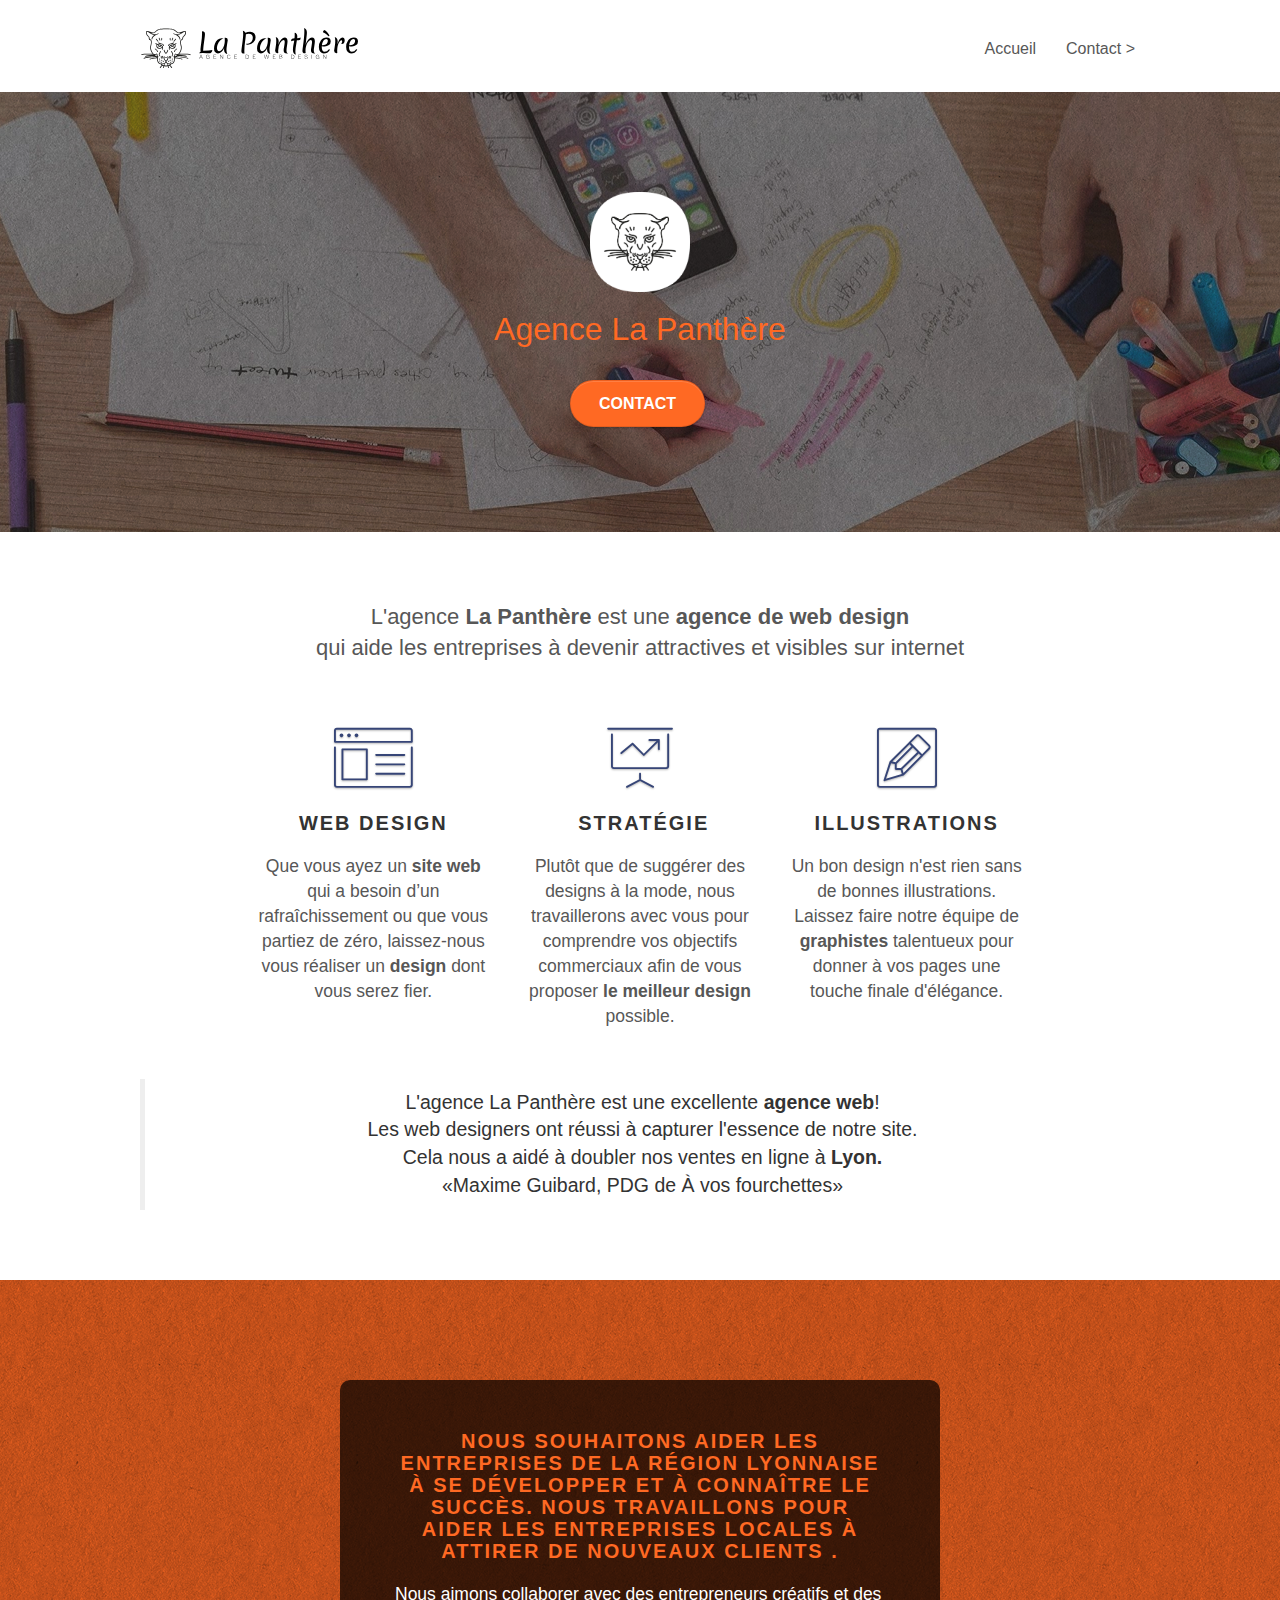
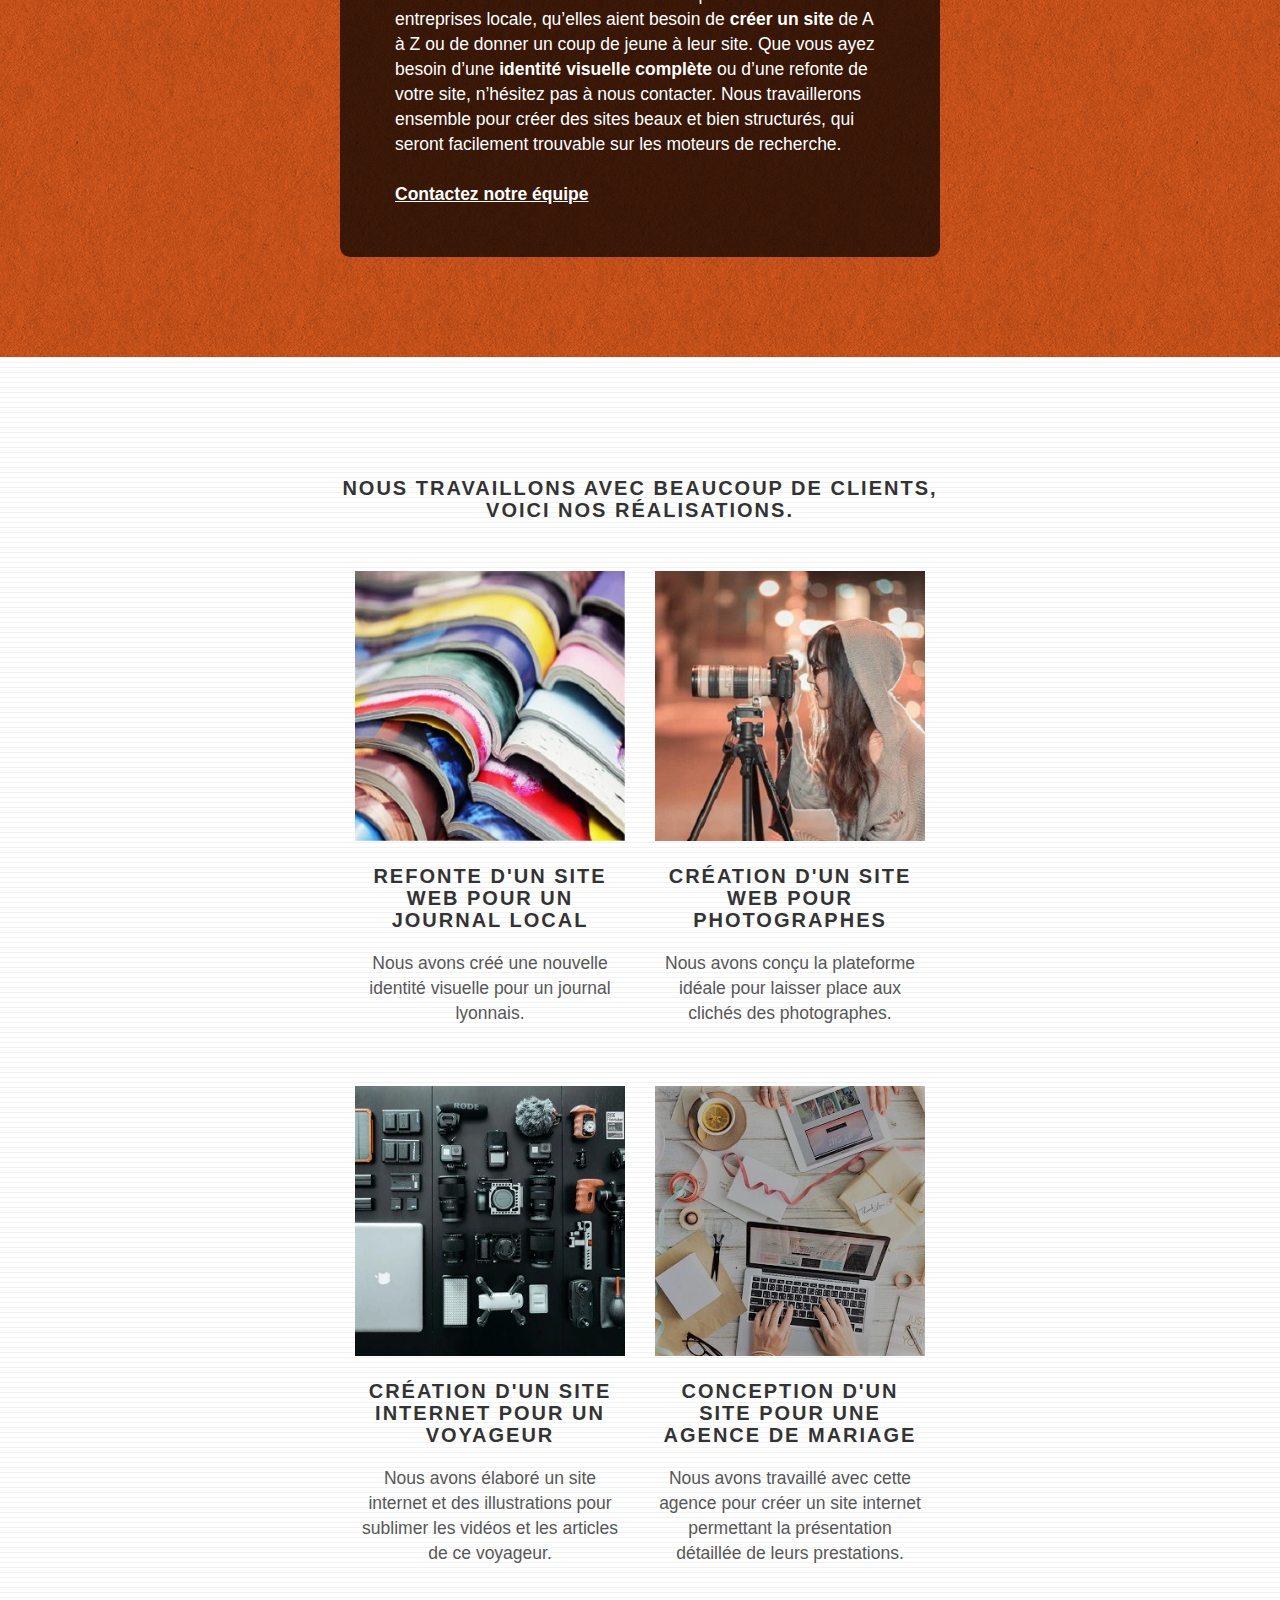
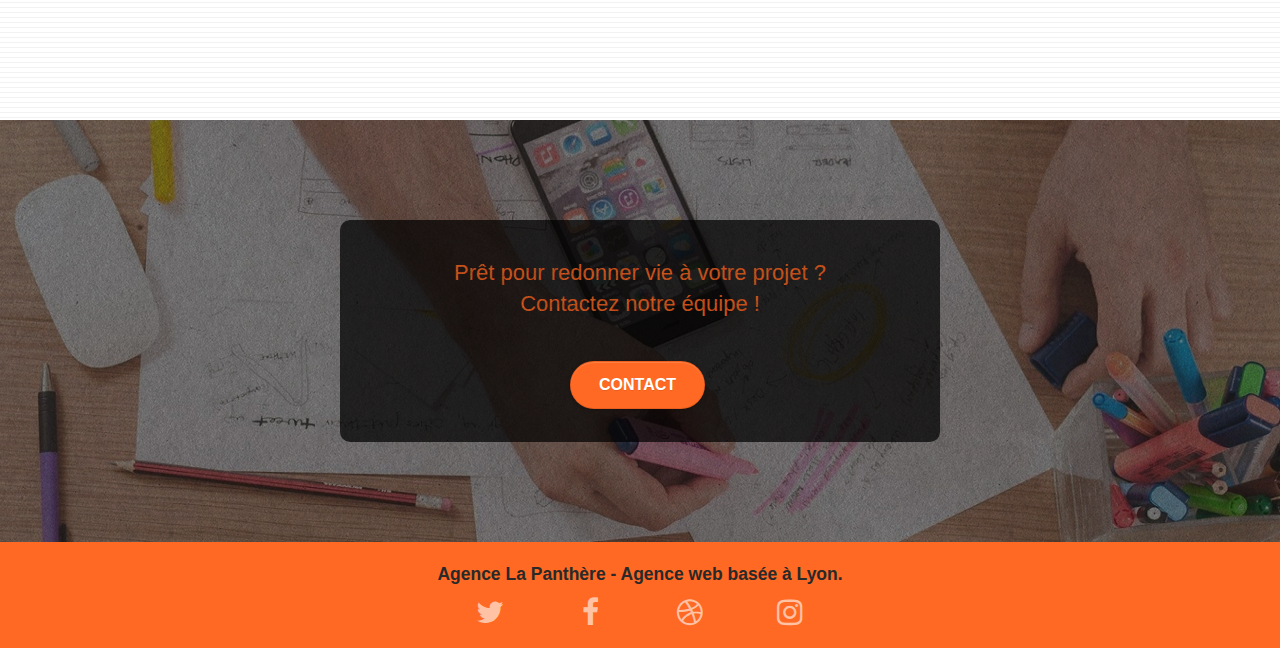
<file: index.html>
<!doctype html>
<html lang="fr">
<head>
    <meta charset="utf-8">
	<meta name="viewport" content="width=device-width, initial-scale=1.0, viewport-fit=cover">	
	
	<meta name="robots" content="index, follow">
	<link rel="canonical" href="https://jo-ros.github.io/LaPanthere/"/>

    <meta name="description" content="L'agence La Panthère est une agence de web deign qui aide les entreprises de la région Lyonnaise à devenir attractives et visibles sur internet.">
	<meta name="google-site-verification" content="tx7bGaD2wYAsXswZBOIm1iJ3sX8vSJS1hgqdWp2BhRU" />
    
	<link rel="shortcut icon" type="image/png" href="favicon.jpg">    
	<link rel="stylesheet" type="text/css" href="./css/bootstrap.css">
	<link rel="stylesheet" type="text/css" href="style.css">
	<link rel="stylesheet" type="text/css" href="./css/font-awesome.css">
	<link rel="stylesheet" type="text/css" href="./css/et-line.css">
	
    
	<script src="./js/jquery-2.1.0.js"></script>
	<script src="./js/jquery.touchSwipe.js"></script>
	<script async src="./js/bootstrap.js"></script>
	<script async src="./js/blocs.js"></script>
	<script async src="./js/gmaps.js"></script>
    
	<title>La Panthère - L'Agence de Web Design Lyonnaise!</title>

    
<!-- Analytics -->
	<!-- Global site tag (gtag.js) - Google Analytics -->
	<script async src="https://www.googletagmanager.com/gtag/js?id=G-DRRRZV0BL2"></script>
	<script>
	window.dataLayer = window.dataLayer || [];
	function gtag(){dataLayer.push(arguments);}
	gtag('js', new Date());

	gtag('config', 'G-DRRRZV0BL2');
	</script>
 
<!-- Analytics END -->
    
</head>
<body>
<!-- Principal conteneur -->
<main class="page-container">
    
<!-- bloc-0 -->
<header class="bloc bgc-white l-bloc " id="bloc-0">
	<div class="container bloc-sm">

		<nav class="navbar row">
			<div class="navbar-header">
				<a class="navbar-brand" href="index.html"><img src="img/agence-la-panthere-monochrome.svg" alt="Logo La Panthère" height="40" /></a>
				<button id="nav-toggle" type="button" class="ui-navbar-toggle navbar-toggle" data-toggle="collapse" data-target=".navbar-1">
					<span class="sr-only">Toggle navigation</span><span class="icon-bar"></span><span class="icon-bar"></span><span class="icon-bar"></span>
				</button>
			</div>
			<div class="collapse navbar-collapse navbar-1 special-dropdown-nav">
				<ul class="site-navigation nav navbar-nav">
					<li>
						<a href="index.html">Accueil</a>
					</li>
					<li>
						<a href="Contact.html">Contact &gt;</a>
					</li>
				</ul>
			</div>
		</nav>
	</div>
</header>
<!-- bloc-0 END -->

<!-- bloc-1-presentation -->
<section class="bloc bgc-dark-slate-blue bg-banniere d-bloc bg-t-edge bloc-bg-texture texture-paper b-parallax" id="bloc-1-hero">
	<div class="container bloc-lg">
		<div class="row tight-width-whitespace">
			<div class="col-sm-12">
				<img src="img/logo.png" class="center-block image-resize-mode" width="100" alt="Logo La Panthère" />
				<h1 class="text-center hero-bloc-text tc-white ">
					Agence La Panthère
				</h1>
				<div class="text-center">
					<a href="Contact.html" class="btn btn-lg btn-clean btn-rd cta-hero btn-atomic-tangerine" id="cta-hero">Contact</a>
				</div>
			</div>
		</div>
	</div>
</section>
<!-- bloc-1-presentation END -->

<!-- bloc-2-services -->
<section class="bloc bgc-white l-bloc" id="bloc-2-services">
	<div class="container bloc-md">
		<h2 class="text-center">L'agence <strong>La Panthère</strong> est une <strong>agence de web design</strong><br> qui aide  les entreprises à devenir attractives et visibles sur internet</h2>
		
		<div class="row voffset-lg med-width-whitespace features-container">
			<div class="col-sm-4">
				<div class="text-center">
					<span class="et-icon-browser sm-shadow icon-dark-slate-blue icons icon-lg"></span>
				</div>
				<h3 class="mg-md text-center">
					Web design
				</h3>
				<p class="text-center ">
					Que vous ayez un <strong>site web</strong> qui a besoin d&rsquo;un rafraîchissement ou que vous partiez de zéro, laissez-nous vous réaliser un <strong>design</strong> dont vous serez fier.
				</p>
			</div>
			<div class="col-sm-4">
				<div class="text-center">
					<span class="et-icon-presentation sm-shadow icon-dark-slate-blue icons icon-lg"></span>
				</div>
				<h3 class="mg-md text-center">
					&nbsp;Stratégie
				</h3>
				<p class="text-center ">
					Plutôt que de suggérer des designs à la mode, nous travaillerons avec vous pour comprendre vos objectifs commerciaux afin de vous proposer <strong>le meilleur design</strong> possible.<br>
				</p>
			</div>
			<div class="col-sm-4">
				<div class="text-center">
					<span class="et-icon-edit sm-shadow icon-dark-slate-blue icons icon-lg"></span>
				</div>
				<h3 class="mg-md text-center">
					Illustrations
				</h3>
				<p class="text-center ">
					Un bon design n'est rien sans de bonnes illustrations. Laissez faire notre équipe de <strong>graphistes</strong> talentueux pour donner à vos pages une touche finale d'élégance.
				</p>
			</div>
		</div>
		<blockquote class="text-center">L'agence La Panthère est une excellente <strong>agence web</strong>!<br> Les web designers ont réussi à capturer l'essence de notre site.<br> Cela nous a  aidé à doubler nos ventes en ligne à <strong>Lyon.</strong> <br> <q>Maxime Guibard, PDG de À vos fourchettes</q></blockquote>
		
	</div>
</section>
<!-- bloc-2-services END -->

<!-- bloc-3-what-i-do -->
<section class="bloc tc-white bgc-atomic-tangerine bg-presentation d-bloc bloc-bg-texture texture-paper b-parallax" id="bloc-3-what-i-do">
	<div class="container bloc-lg">
		<div class="row tight-width-whitespace black-background">
			<div class="col-sm-12">
				<h3 class="mg-md text-center tc-white">
					Nous souhaitons aider les <strong>entreprises de la région Lyonnaise</strong> à se développer et à connaître le succès. Nous travaillons pour aider les entreprises locales à attirer de nouveaux clients .<br>
				</h3>
				<p class=" white">
					Nous aimons collaborer avec des entrepreneurs créatifs et des entreprises locale, qu’elles aient besoin de <strong>créer un site</strong> de A à Z ou de donner un coup de jeune à leur site. Que vous ayez besoin d’une <strong>identité visuelle complète</strong> ou d’une refonte de votre site, n’hésitez pas à nous contacter. Nous travaillerons ensemble pour créer des sites beaux et bien structurés, qui seront facilement trouvable sur les moteurs de recherche. <br><br><a class="ltc-white bold-link" href="page2.html">Contactez notre équipe</a><br>
				</p>
			</div>
		</div>
	</div>
</section>
<!-- bloc-3-what-i-do END -->

<!-- bloc-4-portfolio -->
<section class="bloc bgc-white bg-lines-h2-bg bg-repeat l-bloc" id="bloc-4-portfolio">
	<div class="container bloc-lg">
		
		<h3 class="text-center">Nous travaillons avec beaucoup de clients, <br> voici nos réalisations.</h3>

		<div class="row tight-width-whitespace portfolio-row">
			<div class="col-sm-6 col-sm-12">
				<a href="#" data-lightbox="img/1.webp" data-gallery-id="gallery-1" data-caption="Refonte d'un site web pour un journal local" data-frame="snapshot-lb"><img src="img/1.webp" alt="Photo de journaux" class="img-responsive portfolio-thumb imagess" /></a>
				<h3 class="mg-md text-center">
					Refonte d'un site web pour un journal local
				</h3>
				<p class="text-center">
					Nous avons créé une nouvelle identité visuelle pour un journal lyonnais.
				</p>
			</div>
			<div class="col-sm-6">
				<a href="#" data-lightbox="img/2.webp" data-gallery-id="gallery-1" data-caption="Création d'un site web pour photographes" data-frame="snapshot-lb"><img src="img/2.webp" class="img-responsive portfolio-thumb imagess" alt="Photo d'une photographe" /></a>
				<h3 class="mg-md text-center">
					Création d'un site web pour photographes
				</h3>
				<p class="text-center">
					Nous avons conçu la plateforme idéale pour laisser place aux clichés des photographes.
				</p>
			</div>
		</div>
		<div class="row tight-width-whitespace portfolio-row">
			<div class="col-sm-6">
				<a href="#" data-lightbox="img/3.webp" data-gallery-id="gallery-1" data-caption="Création d'un site internet pour un voyageur" data-frame="snapshot-lb"><img src="img/3.webp" class="img-responsive portfolio-thumb imagess" alt="Photo de materiel hi-tech de type appareils photo, caméras"/></a>
				<h3 class="mg-md text-center">
					Création d'un site internet pour un voyageur
				</h3>
				<p class="text-center">
					Nous avons élaboré un site internet et des illustrations pour sublimer les vidéos et les articles de ce voyageur.
				</p>
			</div>
			<div class="col-sm-6">
				<a href="#" data-lightbox="img/4.webp" data-gallery-id="gallery-1" data-caption="Conception d'un site pour une agence de mariage" data-frame="snapshot-lb"><img src="img/4.webp" class="img-responsive portfolio-thumb imagess" alt="Photo de mains écrivant sur un ordinateur portable" /></a>
				<h3 class="mg-md text-center">
					Conception d'un site pour une agence de mariage
				</h3>
				<p class="text-center">
					Nous avons travaillé avec cette agence pour créer un site internet permettant la présentation détaillée de leurs prestations.
				</p>
			</div>
		</div>
	</div>
</section>
<!-- bloc-4-portfolio END -->

<!-- bloc-5-cta -->
<section class="bloc bgc-dark-slate-blue bg-banniere d-bloc bloc-bg-texture texture-paper" id="bloc-5-cta">
	<div class="container bloc-lg">
		<div class="row footer-cta tight-width-whitespace">
			<h2 class="mg-md text-center tc-white">
				Prêt pour redonner vie à votre projet ?<br>Contactez notre équipe !
			</h2>
			<div class="col-sm-12 text-center">
				<a href="Contact.html" class="btn btn-atomic-tangerine btn-clean btn-rd btn-lg cta-hero">Contact</a>
			</div>
		</div>
	</div>
</section>
<!-- bloc-5-cta END -->

<!-- Footer - bloc-8 -->
<footer class="bloc bgc-atomic-tangerine d-bloc" id="bloc-8">
	<div class="container bloc-sm">
		<div class="row">
			<div class="col-sm-12">
				<p class="text-center">
				<strong class="footer-black">Agence La Panthère - Agence web basée à Lyon.</strong><br>
				</p>
				<div class="row 5 social">
					<div class="col-sm-3">
						<div class="text-center">
							<a class="social twitter" href="#" aria-label="twitter"><span class="fa fa-twitter icon-md"></span></a>
						</div>
					</div>
					<div class="col-sm-3">
						<div class="text-center">
							<a class="social facebook" href="#" aria-label="facebook"><span class="fa fa-facebook icon-md"></span></a>
						</div>
					</div>
					<div class="col-sm-3">
						<div class="text-center">
							<a class="social dribbble" href="#" aria-label="dribble"><span class="fa fa-dribbble icon-md"></span></a>
						</div>
					</div>
					<div class="col-sm-3">
						<div class="text-center">
							<a class="social instagram" href="#" aria-label="instagram"><span class="fa fa-instagram icon-md"></span></a>
						</div>
					</div>
				</div>
			</div>
		</div>
	</div>
</footer>
<!-- Footer - bloc-8 END -->

</main>
<!-- Principal conteneur END -->
    

</body>
</html>
</file>
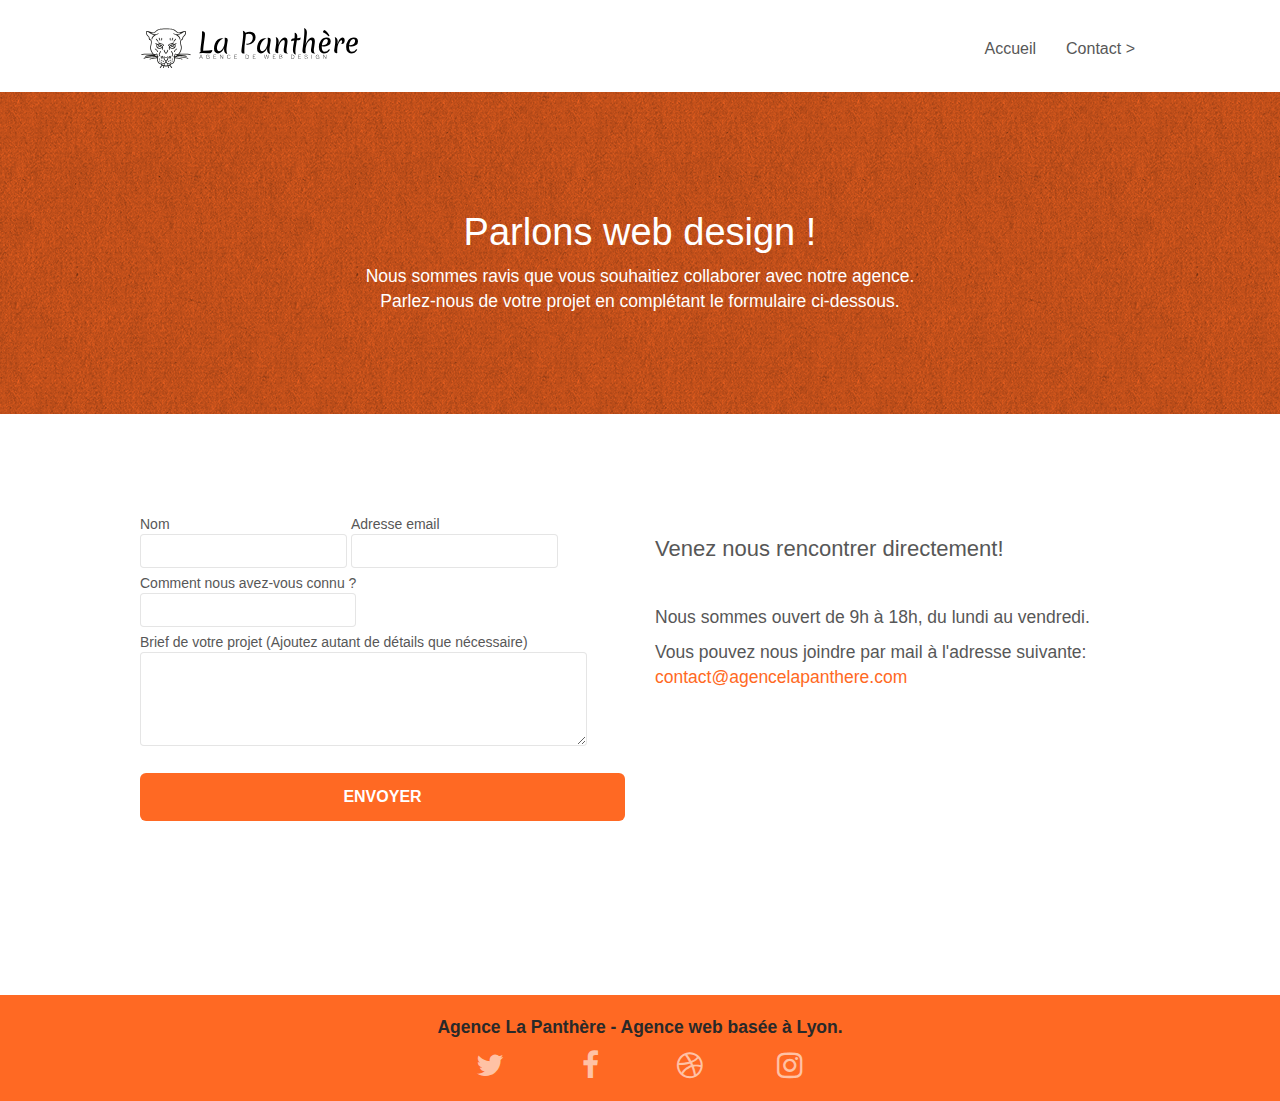
<file: Contact.html>
<!doctype html>
<html lang="fr">
<head>
    <meta charset="utf-8">
	<meta name="viewport" content="width=device-width, initial-scale=1.0, viewport-fit=cover">
    <meta name="description" content="L'agence La Panthère est une agence de web deign qui aide les entreprises de la région Lyonnaise à devenir attractives et visibles sur internet.">
    <link rel="shortcut icon" type="image/png" href="favicon.jpg">
	<meta name="robots" content="index, follow">
	<meta name="google-site-verification" content="tx7bGaD2wYAsXswZBOIm1iJ3sX8vSJS1hgqdWp2BhRU" />
    
	<link rel="stylesheet" type="text/css" href="./css/bootstrap.css">
	<link rel="stylesheet" type="text/css" href="style.css">
	<link rel="stylesheet" type="text/css" href="./css/font-awesome.css">
	<link rel="stylesheet" type="text/css" href="./css/et-line.css">
	
    
	<script src="./js/jquery-2.1.0.js"></script>
	<script src="./js/jqBootstrapValidation.js"></script>
	<script async src="./js/bootstrap.js"></script>
	<script async src="./js/blocs.js"></script>
	
	<script async src="./js/formHandler.js"></script>
	<!-- Page Contact-->
    <title>Contact | La Panthère</title>
	

    
<!-- Analytics -->
	<script async src="https://www.googletagmanager.com/gtag/js?id=G-DRRRZV0BL2"></script>
	<script>
	window.dataLayer = window.dataLayer || [];
	function gtag(){dataLayer.push(arguments);}
	gtag('js', new Date());

	gtag('config', 'G-DRRRZV0BL2');
	</script>
 
<!-- Analytics END -->
    
</head>
<body>
<!-- Principal conteneur -->
<main class="page-container">
    
<!-- bloc-0 -->
<section class="bloc bgc-white l-bloc " id="bloc-0">
	<div class="container bloc-sm">
		<nav class="navbar row">
			<div class="navbar-header">
				<a class="navbar-brand" href="index.html"><img src="img/agence-la-panthere-monochrome.svg" alt="atlanta web design logo" height="40" /></a>
				<button id="nav-toggle" type="button" class="ui-navbar-toggle navbar-toggle" data-toggle="collapse" data-target=".navbar-1">
					<span class="sr-only">Toggle navigation</span><span class="icon-bar"></span><span class="icon-bar"></span><span class="icon-bar"></span>
				</button>
			</div>
			<div class="collapse navbar-collapse navbar-1 special-dropdown-nav">
				<ul class="site-navigation nav navbar-nav">
					<li>
						<a href="index.html">Accueil</a>
					</li>
					<li>
						<a href="page2.html">Contact &gt;</a>
					</li>
				</ul>
			</div> 
		</nav>
	</div>
</section>
<!-- bloc-0 END -->

<!-- bloc-6 -->
<section class="bloc bg-dots-bg bg-repeat bgc-atomic-tangerine d-bloc bloc-bg-texture texture-paper" id="bloc-6">
	<div class="container bloc-lg">
		<div class="row">
			<div class="col-sm-12">
				<h1 class="text-center hero-bloc-text white">
					Parlons web design !
				</h1>
				<p class="text-center mg-lg tight-width-whitespace white">
					Nous sommes ravis que vous souhaitiez collaborer avec notre agence.<br>
					Parlez-nous de votre projet en complétant le formulaire ci-dessous.
				</p>
			</div>
		</div>
	</div>
</section>
<!-- bloc-6 END -->

<!-- bloc-7 -->
<section class="bloc bgc-white l-bloc" id="bloc-7">
	<div class="container bloc-lg">
		<div class="row">
			<div class="col-sm-6">
				<form id="form_1">
					
						<label for="name">
							Nom
							<input id="name" class="form-control" type="text" name="name" required />
						</label>
					
						<label for="email">
							Adresse email
							<input id="email" class="form-control" type="email" name="email" required />
						</label>
					
						<label for="text">
							Comment nous avez-vous connu ?
							<input id="text" class="form-control" type="text" required />
						</label>
					
						<label for="message">
							Brief de votre projet (Ajoutez autant de détails que nécessaire)<br>
							<textarea id="message" class="form-control" rows="4" cols="50" required></textarea>
						</label>
					
					<button class="bloc-button btn btn-lg btn-block cta-hero btn-atomic-tangerine" type="submit">
						Envoyer
					</button>
				</form>
			</div>
			<div class="col-sm-6">
				<h2>Venez nous rencontrer directement!</h2>
				<p>Nous sommes ouvert de 9h à 18h, du lundi au vendredi.</p>
 				<p>Vous pouvez nous joindre par mail à l'adresse suivante: <a href="mailto:contact@agencelapanthere.com" class="tc-white ">contact@agencelapanthere.com</a></p>

				<iframe src="https://www.google.com/maps/embed?pb=!1m18!1m12!1m3!1d2783.083137365216!2d4.827978615197334!3d45.76952407910571!2m3!1f0!2f0!3f0!3m2!1i1024!2i768!4f13.1!3m3!1m2!1s0x47f4eb020f3664e9%3A0x13e3d71752922c1f!2s2%20Pl.%20Sathonay%2C%2069001%20Lyon!5e0!3m2!1sen!2sfr!4v1646504935690!5m2!1sen!2sfr" title="Emplacement des locaux" width="300" height="190" style="border:0;" allowfullscreen="" loading="lazy"></iframe>
			</div>
		</div>
	</div>
</section>
<!-- bloc-7 END -->

<!-- ScrollToTop Button -->
<a class="bloc-button btn btn-d scrollToTop" onclick="scrollToTarget('1')" href="#"><span class="fa fa-chevron-up"></span></a>
<!-- ScrollToTop Button END-->


<!-- Footer - bloc-8 -->
<footer class="bloc bgc-atomic-tangerine d-bloc" id="bloc-8">
	<div class="container bloc-sm">
		<div class="row">
			<div class="col-sm-12">
				<p class="text-center white">
					<strong class="footer-black">Agence La Panthère - Agence web basée à Lyon.</strong><br>
				</p>
				<div class="row row-no-gutters social">
					<div class="col-sm-3">
						<div class="text-center">
							<a class="twitter social" href="#" aria-label="twitter"><span class="fa fa-twitter icon-md"></span></a>
						</div>
					</div>
					<div class="col-sm-3">
						<div class="text-center">
							<a class="facebook social" href="#" aria-label="facebook"><span class="fa fa-facebook icon-md"></span></a>
						</div>
					</div>
					<div class="col-sm-3">
						<div class="text-center">
							<a class="dribbble social" href="#" aria-label="dribble"><span class="fa fa-dribbble icon-md"></span></a>
						</div>
					</div>
					<div class="col-sm-3">
						<div class="text-center">
							<a class="instagram social" href="#" aria-label="instagram"><span class="fa fa-instagram icon-md"></span></a>
						</div>
					</div>
				</div>
			</div>
		</div>
	</div>
</footer>
<!-- Footer - bloc-8 END -->

</main>
<!-- Principal conteneur END -->
    

</body>
</html>
</file>
<file: style.css>
body{max-width:1350px;margin:0 auto;padding:0;background:#FFF;overflow-x:hidden;-webkit-font-smoothing:antialiased;-moz-osx-font-smoothing:grayscale}a,button{transition:all .3s ease-in-out;outline:none!important}a:hover{text-decoration:none;cursor:pointer}#page-loading-blocs-notifaction{position:fixed;top:0;bottom:0;width:100%;z-index:100000;background:#fff url("img/pageload-spinner.gif") no-repeat center center}.bloc{width:100%;clear:both;background:50% 50% no-repeat;padding:0 50px;-webkit-background-size:cover;-moz-background-size:cover;-o-background-size:cover;background-size:cover;position:relative}.bloc .container{padding-left:0;padding-right:0}.bloc-lg{padding:100px 50px}.bloc-md{padding:50px}.bloc-sm{padding:20px 50px}.bg-center,.bg-l-edge,.bg-r-edge,.bg-t-edge,.bg-b-edge,.bg-tl-edge,.bg-bl-edge,.bg-tr-edge,.bg-br-edge,.bg-repeat{-webkit-background-size:auto!important;-moz-background-size:auto!important;-o-background-size:auto!important;background-size:auto!important}.bg-repeat{background:repeat}.bg-t-edge{background:top no-repeat}.bloc-bg-texture::before{content:"";background-size:2px 2px;position:absolute;top:0;bottom:0;left:0;right:0}.texture-paper::before{background:url("img/texture-paper.png");background-size:280px 280px}.b-parallax{background-attachment:fixed}.d-bloc{color:rgba(255,255,255,.7)}.d-bloc button:hover{color:rgba(255,255,255,.9)}.d-bloc .icon-round,.d-bloc .icon-square,.d-bloc .icon-rounded,.d-bloc .icon-semi-rounded-a,.d-bloc .icon-semi-rounded-b{border-color:rgba(255,255,255,.9)}.d-bloc .divider-h span{border-color:rgba(255,255,255,.2)}.d-bloc .a-btn,.d-bloc .navbar a,.d-bloc .navbar-brand,.d-bloc a .icon-sm,.d-bloc a .icon-md,.d-bloc a .icon-lg,.d-bloc a .icon-xl,.d-bloc h1 a,.d-bloc h2 a,.d-bloc h3 a,.d-bloc h4 a,.d-bloc h5 a,.d-bloc h6 a,.d-bloc p a{color:rgba(255,255,255,.6)}.d-bloc .a-btn:hover,.d-bloc .navbar a:hover,.d-bloc .navbar-brand:hover,.d-bloc a:hover .icon-sm,.d-bloc a:hover .icon-md,.d-bloc a:hover .icon-lg,.d-bloc a:hover .icon-xl,.d-bloc h1 a:hover,.d-bloc h2 a:hover,.d-bloc h3 a:hover,.d-bloc h4 a:hover,.d-bloc h5 a:hover,.d-bloc h6 a:hover,.d-bloc p a:hover{color:rgba(255,255,255,1)}.d-bloc .navbar-toggle .icon-bar{background:rgba(255,255,255,1)}.d-bloc .btn-wire,.d-bloc .btn-wire:hover{color:rgba(255,255,255,1);border-color:rgba(255,255,255,1)}.d-bloc .panel{color:rgba(0,0,0,.5)}.d-bloc .panel button:hover{color:rgba(0,0,0,.7)}.d-bloc .panel icon{border-color:rgba(0,0,0,.7)}.d-bloc .panel .divider-h span{border-color:rgba(0,0,0,.1)}.d-bloc .panel .a-btn{color:rgba(0,0,0,.6)}.d-bloc .panel .a-btn:hover{color:rgba(0,0,0,1)}.d-bloc .panel .btn-wire,.d-bloc .panel .btn-wire:hover{color:rgba(0,0,0,.7);border-color:rgba(0,0,0,.3)}.d-bloc .panel,.l-bloc{color:rgba(0,0,0,.5)}.d-bloc .panel button:hover,.l-bloc button:hover{color:rgba(0,0,0,.7)}.l-bloc .icon-round,.l-bloc .icon-square,.l-bloc .icon-rounded,.l-bloc .icon-semi-rounded-a,.l-bloc .icon-semi-rounded-b{border-color:rgba(0,0,0,.7)}.d-bloc .panel .divider-h span,.l-bloc .divider-h span{border-color:rgba(0,0,0,.1)}.d-bloc .panel .a-btn,.l-bloc .a-btn,.l-bloc .navbar a,.l-bloc .navbar-brand,.l-bloc a .icon-sm,.l-bloc a .icon-md,.l-bloc a .icon-lg,.l-bloc a .icon-xl,.l-bloc h1 a,.l-bloc h2 a,.l-bloc h3 a,.l-bloc h4 a,.l-bloc h5 a,.l-bloc h6 a,.l-bloc p a{color:rgba(0,0,0,.6)}.d-bloc .panel .a-btn:hover,.l-bloc .a-btn:hover,.l-bloc .navbar a:hover,.l-bloc .navbar-brand:hover,.l-bloc a:hover .icon-sm,.l-bloc a:hover .icon-md,.l-bloc a:hover .icon-lg,.l-bloc a:hover .icon-xl,.l-bloc h1 a:hover,.l-bloc h2 a:hover,.l-bloc h3 a:hover,.l-bloc h4 a:hover,.l-bloc h5 a:hover,.l-bloc h6 a:hover,.l-bloc p a:hover{color:rgba(0,0,0,1)}.l-bloc .navbar-toggle .icon-bar{color:rgba(0,0,0,.6)}.d-bloc .panel .btn-wire,.d-bloc .panel .btn-wire:hover,.l-bloc .btn-wire,.l-bloc .btn-wire:hover{color:rgba(0,0,0,.7);border-color:rgba(0,0,0,.3)}.voffset{margin-top:30px}.voffset-lg{margin-top:80px}.row-no-gutters{margin-right:0;margin-left:0}.row.row-no-gutters>[class^="col-"],.row.row-no-gutters>[class*=" col-"]{padding-right:0;padding-left:0}#bloc-1-hero h1{font-size:32px}.navbar{margin-bottom:0;z-index:1}.navbar-brand{height:auto;padding:3px 15px;font-size:25px;font-weight:normal;font-weight:600;line-height:44px}.navbar-brand img{max-height:200px;margin:0 5px 0 0;display:inline}.navbar-brand img[src$=svg]{min-width:100px}.nav-center .navbar-brand img{margin:0}.navbar .nav{padding-top:2px;margin-right:-16px;float:right;z-index:1}.nav>li{float:left;margin-top:4px;font-size:16px}.navbar-nav .open .dropdown-menu>li>a{text-align:inherit}.nav>li a:hover,.nav>li a:focus{background:transparent}.navbar-toggle{margin:10px 10px 0 0;border:0}.navbar-toggle:hover{background:transparent!important}.navbar-toggle .icon-bar{background-color:rgba(0,0,0,.5);width:26px}.nav-invert .navbar .nav{float:left}.nav-invert .navbar-header,.nav-invert .navbar-brand{float:right;position:relative;z-index:2}@media(min-width:768px){.site-navigation{position:absolute;top:50%;right:20px;transform:translate(0,-50%);-webkit-transform:translateY(-50%)}.nav>li .dropdown-menu a,.nav>li .dropdown-menu a:hover{color:#484848}.nav-invert .site-navigation{left:0;right:0}.nav-center{text-align:center}.nav-center .navbar-header{width:100%}.nav-center .navbar-header,.nav-center .navbar-brand,.nav-center .nav>li{float:none;display:inline-block}.nav-center .site-navigation{position:relative;width:100%;right:0;margin-right:0;margin-top:20px}.nav-center.mini-nav .navbar-toggle{float:none;margin:10px auto 0}}.nav>li>.dropdown a{background:none!important;display:block;padding:14px 15px}nav .caret{margin:0 5px}.dropdown-menu .dropdown-menu{top:-8px;left:100%}.dropdown-menu .dropmenu-flow-right{top:100%;left:0;margin-left:-1px;border-top-left-radius:0;border-top-right-radius:0}.dropdown-menu .dropdown span{border:4px solid black;border-top-color:transparent;border-right-color:transparent;border-bottom-color:transparent;margin:6px -5px 0 0!important;float:right}.mg-md{margin-top:10px;margin-bottom:20px}.mg-lg{margin-top:10px;margin-bottom:40px}.btn{margin:0 5px 5px 0}.btn.pull-right{margin:0 0 5px 5px}.btn-d,.btn-d:hover,.btn-d:focus{color:#FFF;background:rgba(0,0,0,.3)}button{outline:none!important}.btn-rd{border-radius:40px}.btn-clean{border:1px solid rgba(0,0,0,.08);border-bottom-color:rgba(0,0,0,.1);text-shadow:0 1px 0 rgba(0,0,1,.1);box-shadow:0 1px 3px rgba(0,0,1,.25),inset 0 1px 0 0 rgba(255,255,255,.15)}.icon-md{font-size:30px!important}.icon-lg{font-size:60px!important}.sm-shadow{text-shadow:0 1px 2px rgba(0,0,0,.3)}.panel-sq,.panel-sq .panel-heading,.panel-sq .panel-footer{border-radius:0}.panel-rd{border-radius:30px}.panel-rd .panel-heading{border-radius:29px 29px 0 0}.panel-rd .panel-footer{border-radius:0 0 29px 29px}.form-control{border-color:rgba(0,0,0,.1);box-shadow:none}.scrollToTop{width:40px;height:40px;position:fixed;bottom:20px;right:20px;opacity:0;z-index:500;transition:all .3s ease-in-out}.scrollToTop span{margin-top:6px}.showScrollTop{font-size:14px;opacity:1}a[data-lightbox]{position:relative;display:block;text-align:center}a[data-lightbox]:hover::before{content:"+";font-family:"HelveticaNeue-Light","Helvetica Neue Light","Helvetica Neue",Helvetica,Arial;font-size:32px;width:50px;height:50px;margin-left:-25px;border-radius:50%;background:rgba(0,0,0,.6);color:#FFF;font-weight:100;z-index:1;position:absolute;top:50%;transform:translateY(-50%);-webkit-transform:translateY(-50%)}a[data-lightbox]:hover img{opacity:.6;-webkit-animation-fill-mode:none;animation-fill-mode:none}#lightbox-modal{display:flex;align-items:center}#lightbox-modal .modal-dialog{width:90%;max-width:900px;margin:0 auto 0}#lightbox-modal .modal-dialog img{max-height:90vh;margin:0 auto}.lightbox-caption{padding:20px;color:#FFF;background:rgba(0,0,0,.5);position:absolute;left:15px;right:15px;bottom:5px}.close-lightbox{color:#FFF;font-size:30px;position:absolute;top:20px;right:20px;z-index:20;background:rgba(0,0,0,.5);border:0;line-height:30px;padding:0 9px 5px;opacity:.3}.close-lightbox:hover,.next-lightbox:hover,.prev-lightbox:hover{opacity:1.0;color:#FFF}.next-lightbox,.prev-lightbox{font-size:20px;color:rgba(255,255,255,.9);background:rgba(0,0,0,.5);transition:all .2s ease-in-out;position:absolute;top:45%;z-index:1;opacity:.4}.next-lightbox{padding:6px 8px 1px 13px;right:25px}.prev-lightbox{padding:6px 13px 1px 10px;left:25px}.snapshot-lb .modal-body{padding-bottom:45px}.snapshot-lb .lightbox-caption{padding:0;color:rgba(0,0,0,.5);background:0}h1,h2,h3,h4,h5,h6,p,label,.btn,a{font-family:"helvetica";font-weight:400;color:#575757!important}.container{max-width:1000px}.hero-bloc-text{font-size:38px}.hero-bloc-text-sub{font-size:36px}.statement-bloc-text{line-height:26px;font-style:italic;font-size:20px;text-align:center;font-weight:lighter;max-width:520px;margin:auto auto auto auto}p{font-size:11px}.tight-width-whitespace{max-width:600px;margin:auto auto auto auto}.h1{font-size:20px;font-family:"Open Sans"}.cta-hero{margin-top:22px;color:#fff!important;text-transform:uppercase;padding:12px 28px 12px 28px;font-size:16px;font-weight:700}.social{max-width:400px;margin:auto auto auto auto}h2{font-size:22px;line-height:1.4em}h3{font-size:15px;text-transform:uppercase;font-weight:700;color:#333!important}.med-width-whitespace{max-width:800px;margin:auto auto auto auto;box-shadow:0 0 0 #000}h1{color:#333!important}h4{color:#333!important}.icons{margin-bottom:14px;margin-top:24px}.white{color:#fff!important}.portfolio-thumb{margin-bottom:24px}.portfolio-row{margin-bottom:44px;margin-top:50px}.avatar{box-shadow:0 4px 9px rgba(0,0,0,0.3)}.black-background{background-color:rgba(165,147,99,0.7);padding:40px 40px 40px 40px}.bold-link{font-weight:900;text-decoration:underline!important}.bgc-white{background-color:#fff}.bgc-dark-slate-blue{background-color:#364577}.bgc-atomic-tangerine{background-color:#ff6923}.tc-white{color:#ff6923!important}.btn-atomic-tangerine{background:#ff6923;color:#fff!important}.btn-atomic-tangerine:hover{background:#c27956!important;color:#fff!important}.ltc-white{color:#fff!important}.ltc-white:hover{color:#ccc!important}.ltc-atomic-tangerine{color:#f3976c!important}.ltc-atomic-tangerine:hover{color:#c27956!important}.icon-dark-slate-blue{color:#364577!important;border-color:#364577!important}.bg-dots-bg{background-image:url("img/dots-bg.png")}.bg-lines-h2-bg{background-image:url("img/lines-h2-bg.png")}.bg-banniere{background-image:url("img/agence-la-panthere.webp")}.bg-presentation{background-image:url("img/image-de-presentation.webp")}@media(max-width:1024px){.bloc{padding-left:20px;padding-right:20px}.bloc.full-width-bloc,.bloc-tile-2.full-width-bloc .container,.bloc-tile-3.full-width-bloc .container,.bloc-tile-4.full-width-bloc .container{padding-left:0;padding-right:0}}@media(max-width:992px) and (min-width:768px){.navbar .nav{max-width:80%}.nav-center.navbar .nav{max-width:100%}}@media only screen and (min-width:768px) and (max-width:1024px) and (orientation:landscape){.b-parallax{background-attachment:scroll}}@media(max-width:991px){.container{width:100%}.page-container,#hero-bloc{overflow-x:hidden;position:relative}.bloc-group,.bloc-group .bloc{display:block;width:100%}.bloc-fill-screen .fill-bloc-top-edge,.bloc-fill-screen .fill-bloc-bottom-edge{padding:0 20px}}@media(max-width:767px){.page-container{overflow-x:hidden;position:relative}h1,h2,h3,h4,h5,h6,p,#disqus_thread{padding-left:10px!important;padding-right:10px!important}.navbar .nav{padding-top:0;border-top:1px solid rgba(0,0,0,.2);float:none!important}.navbar.row{margin-left:0;margin-right:0}.site-navigation{position:inherit;transform:none;-webkit-transform:none;-ms-transform:none}.nav>li{margin-top:0;border-bottom:1px solid rgba(0,0,0,.1);background:rgba(0,0,0,.05);text-align:left;padding-left:15px;width:100%}.nav>li:hover{background:rgba(0,0,0,.08)}.dropdown .dropdown a .caret{float:none;margin:5px 0 0 10px!important;border:4px solid black;border-bottom-color:transparent;border-right-color:transparent;border-left-color:transparent}#hero-bloc .navbar .nav{background:rgba(0,0,0,.8)}#hero-bloc .navbar .nav a{color:rgba(255,255,255,.6)}.hero{padding:50px 0}.hero-nav{left:-1px;right:-1px}.navbar-collapse{padding:0;overflow-x:hidden;-webkit-box-shadow:none;box-shadow:none}.navbar-brand img{max-height:40px;width:auto}.nav-invert .navbar-header{float:none;width:100%}.nav-invert .navbar-toggle{float:left;margin-left:10px}.bloc{padding-left:0;padding-right:0}.bloc-xxl,.bloc-xl,.bloc-lg{padding:40px 0}.bloc-sm,.bloc-md{padding-left:0;padding-right:0}.bloc-tile-2 .container,.bloc-tile-3 .container,.bloc-tile-4 .container,.bloc-fill-screen .fill-bloc-top-edge,.bloc-fill-screen .fill-bloc-bottom-edge{padding-left:0;padding-right:0}.a-block{padding:0 10px}.btn-dwn{display:none}.voffset{margin-top:5px}.voffset-md{margin-top:20px}.voffset-lg{margin-top:30px}form{padding:5px}.close-lightbox{display:inline-block}.blocsapp-device-iphone5{background-size:216px 425px;padding-top:60px;width:216px;height:425px}.blocsapp-device-iphone5 img{width:180px;height:320px}}@media(max-width:400px){.bloc{padding-left:0;padding-right:0}}@media(max-width:767px){.bloc-mob-center-text{text-align:center}}p{font-size:1.75rem}h2,h3{margin-bottom:4rem}h3{font-size:2rem;letter-spacing:2px}.features-container{margin-bottom:4rem}.black-background{background-color:rgba(0,0,0,.7);border-radius:1rem;text-align:left}.footer-cta{background-color:#000;width:70%;padding:2em;background-color:rgba(0,0,0,.7);border-radius:1rem}blockquote,cite{color:#333;font-size:1.95rem}.text-center{color:#333}.imagess{width:100%}.footer-black{color: rgb(41, 41, 41);}
</file>
<file: css/et-line.css>
@font-face {
    font-family: et-line;
    src: url(../fonts/et-line.eot);
    src: url(../fonts/et-line.eot?#iefix) format('embedded-opentype'), url(../fonts/et-line.woff) format('woff'), url(../fonts/et-line.ttf) format('truetype'), url(../fonts/et-line.svg#et-line) format('svg');
    font-weight: 400;
    font-style: normal
}

.et-icon-adjustments,
.et-icon-alarmclock,
.et-icon-anchor,
.et-icon-aperture,
.et-icon-attachment,
.et-icon-bargraph,
.et-icon-basket,
.et-icon-beaker,
.et-icon-bike,
.et-icon-book-open,
.et-icon-briefcase,
.et-icon-browser,
.et-icon-calendar,
.et-icon-camera,
.et-icon-caution,
.et-icon-chat,
.et-icon-circle-compass,
.et-icon-clipboard,
.et-icon-clock,
.et-icon-cloud,
.et-icon-compass,
.et-icon-desktop,
.et-icon-dial,
.et-icon-document,
.et-icon-documents,
.et-icon-download,
.et-icon-dribbble,
.et-icon-edit,
.et-icon-envelope,
.et-icon-expand,
.et-icon-facebook,
.et-icon-flag,
.et-icon-focus,
.et-icon-gears,
.et-icon-genius,
.et-icon-gift,
.et-icon-global,
.et-icon-globe,
.et-icon-googleplus,
.et-icon-grid,
.et-icon-happy,
.et-icon-hazardous,
.et-icon-heart,
.et-icon-hotairballoon,
.et-icon-hourglass,
.et-icon-key,
.et-icon-laptop,
.et-icon-layers,
.et-icon-lifesaver,
.et-icon-lightbulb,
.et-icon-linegraph,
.et-icon-linkedin,
.et-icon-lock,
.et-icon-magnifying-glass,
.et-icon-map,
.et-icon-map-pin,
.et-icon-megaphone,
.et-icon-mic,
.et-icon-mobile,
.et-icon-newspaper,
.et-icon-notebook,
.et-icon-paintbrush,
.et-icon-paperclip,
.et-icon-pencil,
.et-icon-phone,
.et-icon-picture,
.et-icon-pictures,
.et-icon-piechart,
.et-icon-presentation,
.et-icon-pricetags,
.et-icon-printer,
.et-icon-profile-female,
.et-icon-profile-male,
.et-icon-puzzle,
.et-icon-quote,
.et-icon-recycle,
.et-icon-refresh,
.et-icon-ribbon,
.et-icon-rss,
.et-icon-sad,
.et-icon-scissors,
.et-icon-scope,
.et-icon-search,
.et-icon-shield,
.et-icon-speedometer,
.et-icon-strategy,
.et-icon-streetsign,
.et-icon-tablet,
.et-icon-target,
.et-icon-telescope,
.et-icon-toolbox,
.et-icon-tools,
.et-icon-tools-2,
.et-icon-trophy,
.et-icon-tumblr,
.et-icon-twitter,
.et-icon-upload,
.et-icon-video,
.et-icon-wallet,
.et-icon-wine {
    font-family: et-line;
    speak: none;
    font-style: normal;
    font-weight: 400;
    font-variant: normal;
    text-transform: none;
    line-height: 1;
    -webkit-font-smoothing: antialiased;
    -moz-osx-font-smoothing: grayscale;
    display: inline-block
}

.et-icon-mobile:before {
    content: "\e000"
}

.et-icon-laptop:before {
    content: "\e001"
}

.et-icon-desktop:before {
    content: "\e002"
}

.et-icon-tablet:before {
    content: "\e003"
}

.et-icon-phone:before {
    content: "\e004"
}

.et-icon-document:before {
    content: "\e005"
}

.et-icon-documents:before {
    content: "\e006"
}

.et-icon-search:before {
    content: "\e007"
}

.et-icon-clipboard:before {
    content: "\e008"
}

.et-icon-newspaper:before {
    content: "\e009"
}

.et-icon-notebook:before {
    content: "\e00a"
}

.et-icon-book-open:before {
    content: "\e00b"
}

.et-icon-browser:before {
    content: "\e00c"
}

.et-icon-calendar:before {
    content: "\e00d"
}

.et-icon-presentation:before {
    content: "\e00e"
}

.et-icon-picture:before {
    content: "\e00f"
}

.et-icon-pictures:before {
    content: "\e010"
}

.et-icon-video:before {
    content: "\e011"
}

.et-icon-camera:before {
    content: "\e012"
}

.et-icon-printer:before {
    content: "\e013"
}

.et-icon-toolbox:before {
    content: "\e014"
}

.et-icon-briefcase:before {
    content: "\e015"
}

.et-icon-wallet:before {
    content: "\e016"
}

.et-icon-gift:before {
    content: "\e017"
}

.et-icon-bargraph:before {
    content: "\e018"
}

.et-icon-grid:before {
    content: "\e019"
}

.et-icon-expand:before {
    content: "\e01a"
}

.et-icon-focus:before {
    content: "\e01b"
}

.et-icon-edit:before {
    content: "\e01c"
}

.et-icon-adjustments:before {
    content: "\e01d"
}

.et-icon-ribbon:before {
    content: "\e01e"
}

.et-icon-hourglass:before {
    content: "\e01f"
}

.et-icon-lock:before {
    content: "\e020"
}

.et-icon-megaphone:before {
    content: "\e021"
}

.et-icon-shield:before {
    content: "\e022"
}

.et-icon-trophy:before {
    content: "\e023"
}

.et-icon-flag:before {
    content: "\e024"
}

.et-icon-map:before {
    content: "\e025"
}

.et-icon-puzzle:before {
    content: "\e026"
}

.et-icon-basket:before {
    content: "\e027"
}

.et-icon-envelope:before {
    content: "\e028"
}

.et-icon-streetsign:before {
    content: "\e029"
}

.et-icon-telescope:before {
    content: "\e02a"
}

.et-icon-gears:before {
    content: "\e02b"
}

.et-icon-key:before {
    content: "\e02c"
}

.et-icon-paperclip:before {
    content: "\e02d"
}

.et-icon-attachment:before {
    content: "\e02e"
}

.et-icon-pricetags:before {
    content: "\e02f"
}

.et-icon-lightbulb:before {
    content: "\e030"
}

.et-icon-layers:before {
    content: "\e031"
}

.et-icon-pencil:before {
    content: "\e032"
}

.et-icon-tools:before {
    content: "\e033"
}

.et-icon-tools-2:before {
    content: "\e034"
}

.et-icon-scissors:before {
    content: "\e035"
}

.et-icon-paintbrush:before {
    content: "\e036"
}

.et-icon-magnifying-glass:before {
    content: "\e037"
}

.et-icon-circle-compass:before {
    content: "\e038"
}

.et-icon-linegraph:before {
    content: "\e039"
}

.et-icon-mic:before {
    content: "\e03a"
}

.et-icon-strategy:before {
    content: "\e03b"
}

.et-icon-beaker:before {
    content: "\e03c"
}

.et-icon-caution:before {
    content: "\e03d"
}

.et-icon-recycle:before {
    content: "\e03e"
}

.et-icon-anchor:before {
    content: "\e03f"
}

.et-icon-profile-male:before {
    content: "\e040"
}

.et-icon-profile-female:before {
    content: "\e041"
}

.et-icon-bike:before {
    content: "\e042"
}

.et-icon-wine:before {
    content: "\e043"
}

.et-icon-hotairballoon:before {
    content: "\e044"
}

.et-icon-globe:before {
    content: "\e045"
}

.et-icon-genius:before {
    content: "\e046"
}

.et-icon-map-pin:before {
    content: "\e047"
}

.et-icon-dial:before {
    content: "\e048"
}

.et-icon-chat:before {
    content: "\e049"
}

.et-icon-heart:before {
    content: "\e04a"
}

.et-icon-cloud:before {
    content: "\e04b"
}

.et-icon-upload:before {
    content: "\e04c"
}

.et-icon-download:before {
    content: "\e04d"
}

.et-icon-target:before {
    content: "\e04e"
}

.et-icon-hazardous:before {
    content: "\e04f"
}

.et-icon-piechart:before {
    content: "\e050"
}

.et-icon-speedometer:before {
    content: "\e051"
}

.et-icon-global:before {
    content: "\e052"
}

.et-icon-compass:before {
    content: "\e053"
}

.et-icon-lifesaver:before {
    content: "\e054"
}

.et-icon-clock:before {
    content: "\e055"
}

.et-icon-aperture:before {
    content: "\e056"
}

.et-icon-quote:before {
    content: "\e057"
}

.et-icon-scope:before {
    content: "\e058"
}

.et-icon-alarmclock:before {
    content: "\e059"
}

.et-icon-refresh:before {
    content: "\e05a"
}

.et-icon-happy:before {
    content: "\e05b"
}

.et-icon-sad:before {
    content: "\e05c"
}

.et-icon-facebook:before {
    content: "\e05d"
}

.et-icon-twitter:before {
    content: "\e05e"
}

.et-icon-googleplus:before {
    content: "\e05f"
}

.et-icon-rss:before {
    content: "\e060"
}

.et-icon-tumblr:before {
    content: "\e061"
}

.et-icon-linkedin:before {
    content: "\e062"
}

.et-icon-dribbble:before {
    content: "\e063"
}
</file>
